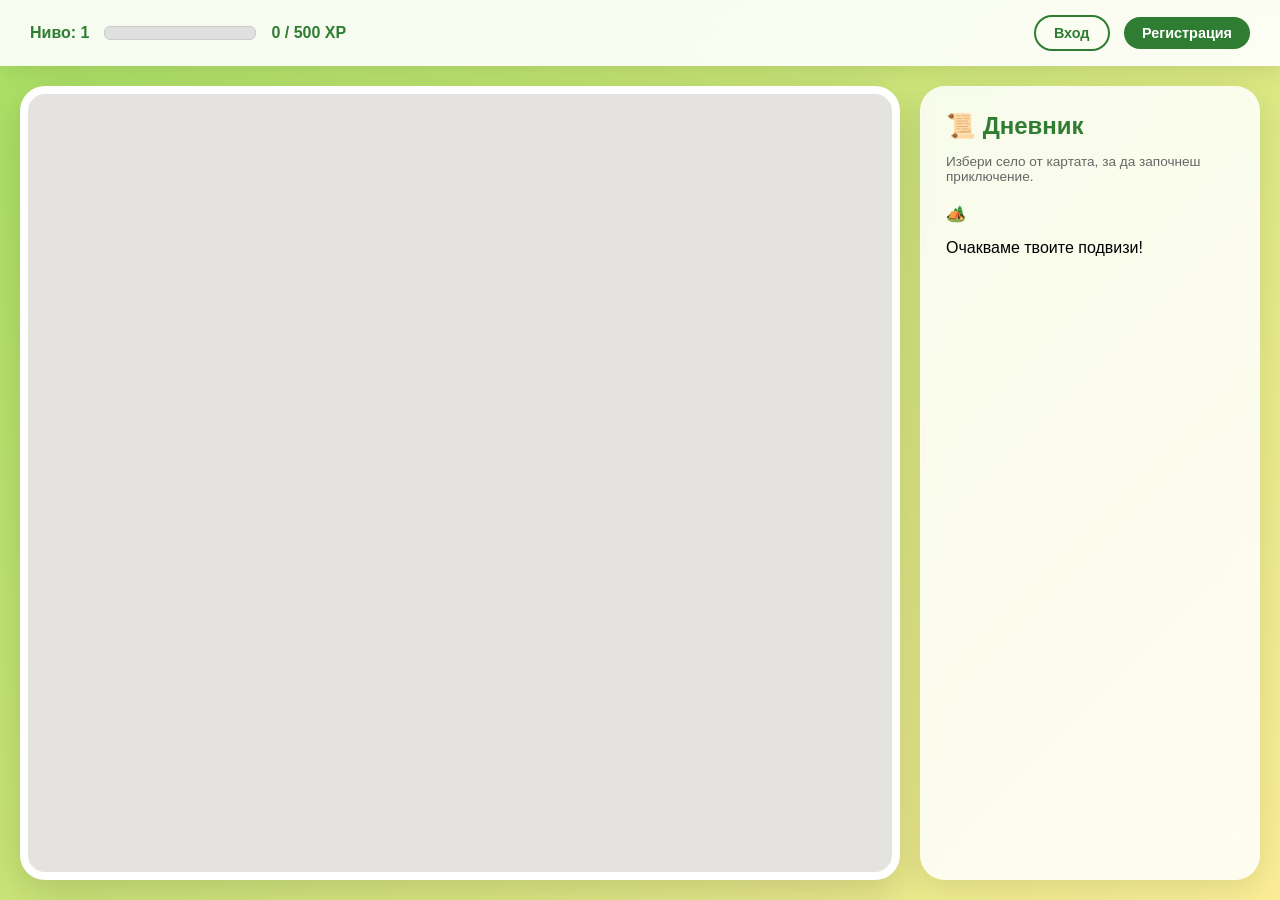
<file: index.html>
<!DOCTYPE html>
<html lang="bg">
<head>
    <meta charset="UTF-8">
    <meta name="viewport" content="width=device-width, initial-scale=1.0">
    <title>BG Village Quest - Interactive Map</title>
    <link rel="stylesheet" href="index.css">
    <script>
  (g=>{var h,a,k,p="The Google Maps JavaScript API",c="google",l="importLibrary",q="__ib__",m=document,b=window;b=b[c]||(b[c]={});var d=b.maps||(b.maps={}),r=new Set,e=new URLSearchParams,u=()=>h||(h=new Promise(async(f,n)=>{await (a=m.createElement("script"));e.set("libraries",[...r]+"");for(k in g)e.set(k.replace(/[A-Z]/g,t=>"_"+t[0].toLowerCase()),g[k]);e.set("callback",c+".maps."+q);a.src=`https://maps.${c}apis.com/maps/api/js?`+e;d[q]=f;a.onerror=()=>h=n(Error(p+" could not load."));a.nonce=m.querySelector("script[nonce]")?.nonce||"";m.head.append(a)}));d[l]?console.warn(p+" only loads once. Re-trying here."):d[l]=(f,...n)=>r.add(f)&&u().then(()=>d[l](f,...n))})({
    key: "ТВОЯТ_API_КЛЮЧ_ТУК",
    v: "weekly"
  });
</script>
</head>
<body>

    <nav class="navbar">
        <div class="stats-box">
            <span class="xp-label">Ниво: <span id="level">1</span></span>
            <div class="xp-bar-bg">
                <div id="xp-bar-fill"></div>
            </div>
            <span class="xp-label"><span id="xp-val">0</span> / 500 XP</span>
        </div>
        <div class="nav-actions">
            <a href="#" class="nav-btn btn-login">Вход</a>
            <a href="#" class="nav-btn btn-signup">Регистрация</a>
        </div>
    </nav>

    <main id="main-game-area">
        <section id="map-container">
            <div id="map"></div>
        </section>

        <aside id="quest-sidebar">
            <h2 class="sidebar-title">📜 Дневник</h2>
            <p class="sidebar-subtitle">Избери село от картата, за да започнеш приключение.</p>
            
            <div id="quest-content">
                <div class="quest-placeholder">
                    <span class="icon-big">🏕️</span>
                    <p>Очакваме твоите подвизи!</p>
                </div>
            </div>
        </aside>
    </main>

    <script src="index.js"></script>
</body>
</html>
</file>
<file: index.css>
:root {
    --primary-green: #2e7d32;
    --accent-yellow: #fbed96;
    --glass-bg: rgba(255, 255, 0.85); /* Промених леко за повече жълтеникав нюанс */
    --text-gray: #333;
}

/* Основна настройка на екрана */
html, body {
    height: 100%;
    margin: 0;
    padding: 0;
}

body {
    font-family: 'Segoe UI', Roboto, Helvetica, Arial, sans-serif;
    background: linear-gradient(135deg, #a8e063 0%, #fbed96 100%);
    background-attachment: fixed;
    display: flex;
    flex-direction: column;
    overflow: hidden; /* Спираме скрола на цялата страница, за да ползваме само картата */
}

/* Навигация */
.navbar {
    display: flex;
    justify-content: space-between;
    align-items: center;
    background: rgba(255, 255, 255, 0.9);
    padding: 15px 30px;
    backdrop-filter: blur(10px);
    box-shadow: 0 4px 20px rgba(0,0,0,0.1);
    z-index: 100;
}

.stats-box {
    display: flex;
    align-items: center;
    gap: 15px;
}

.xp-label {
    font-weight: bold;
    color: var(--primary-green);
    font-size: 1rem;
}

.xp-bar-bg {
    background: #e0e0e0;
    width: 150px;
    height: 12px;
    border-radius: 6px;
    overflow: hidden;
    border: 1px solid #ccc;
}

#xp-bar-fill {
    background: linear-gradient(90deg, #4CAF50, #8BC34A);
    width: 0%;
    height: 100%;
    transition: width 0.6s ease-in-out;
}

/* ИГРОВА ЗОНА - Тук е магията */
#main-game-area {
    display: flex;
    flex: 1; /* Заема цялото останало място под навигацията */
    padding: 20px;
    gap: 20px;
    box-sizing: border-box;
    height: calc(100vh - 80px); /* Изчисляваме височината спрямо навигацията */
}

/* КОНТЕЙНЕР ЗА КАРТАТА */
#map-container {
    flex: 3;
    position: relative;
    border-radius: 25px;
    overflow: hidden;
    box-shadow: 0 12px 40px rgba(0,0,0,0.15);
    border: 8px solid white;
    background-color: #e5e3df; /* Сив цвят, докато зареди самата карта */
}

/* САМАТА КАРТА - Трябва да е 100% от контейнера си */
#map {
    width: 100% !important;
    height: 100% !important;
    min-height: 100%;
}

/* СТРАНИЧЕН ПАНЕЛ */
#quest-sidebar {
    flex: 1;
    background: rgba(255, 255, 255, 0.85);
    backdrop-filter: blur(15px);
    border-radius: 25px;
    padding: 25px;
    display: flex;
    flex-direction: column;
    box-shadow: 0 8px 32px rgba(0,0,0,0.1);
    border: 1px solid rgba(255,255,255,0.3);
    max-width: 400px;
    overflow-y: auto;
}

.sidebar-title { margin: 0; color: var(--primary-green); }
.sidebar-subtitle { color: #666; font-size: 0.85rem; margin-bottom: 20px; }

/* КУЕСТ КАРТА */
.quest-card {
    background: white;
    padding: 20px;
    border-radius: 15px;
    border-left: 6px solid var(--primary-green);
    box-shadow: 0 4px 10px rgba(0,0,0,0.05);
    animation: slideIn 0.4s ease-out;
}

@keyframes slideIn {
    from { opacity: 0; transform: translateY(10px); }
    to { opacity: 1; transform: translateY(0); }
}

.btn-action {
    width: 100%;
    padding: 12px;
    margin-top: 15px;
    border: none;
    border-radius: 10px;
    background: var(--primary-green);
    color: white;
    font-weight: bold;
    cursor: pointer;
    transition: 0.2s;
}

.btn-action:hover {
    background: #1b5e20;
    transform: translateY(-2px);
}

/* БУТОНИ В НАВИГАЦИЯТА */
.nav-btn {
    padding: 8px 18px;
    border-radius: 20px;
    text-decoration: none;
    font-weight: 600;
    font-size: 0.9rem;
    transition: 0.3s;
    margin-left: 10px;
    display: inline-block;
}

.btn-login { color: var(--primary-green); border: 2px solid var(--primary-green); }
.btn-signup { background: var(--primary-green); color: white; }
</file>
